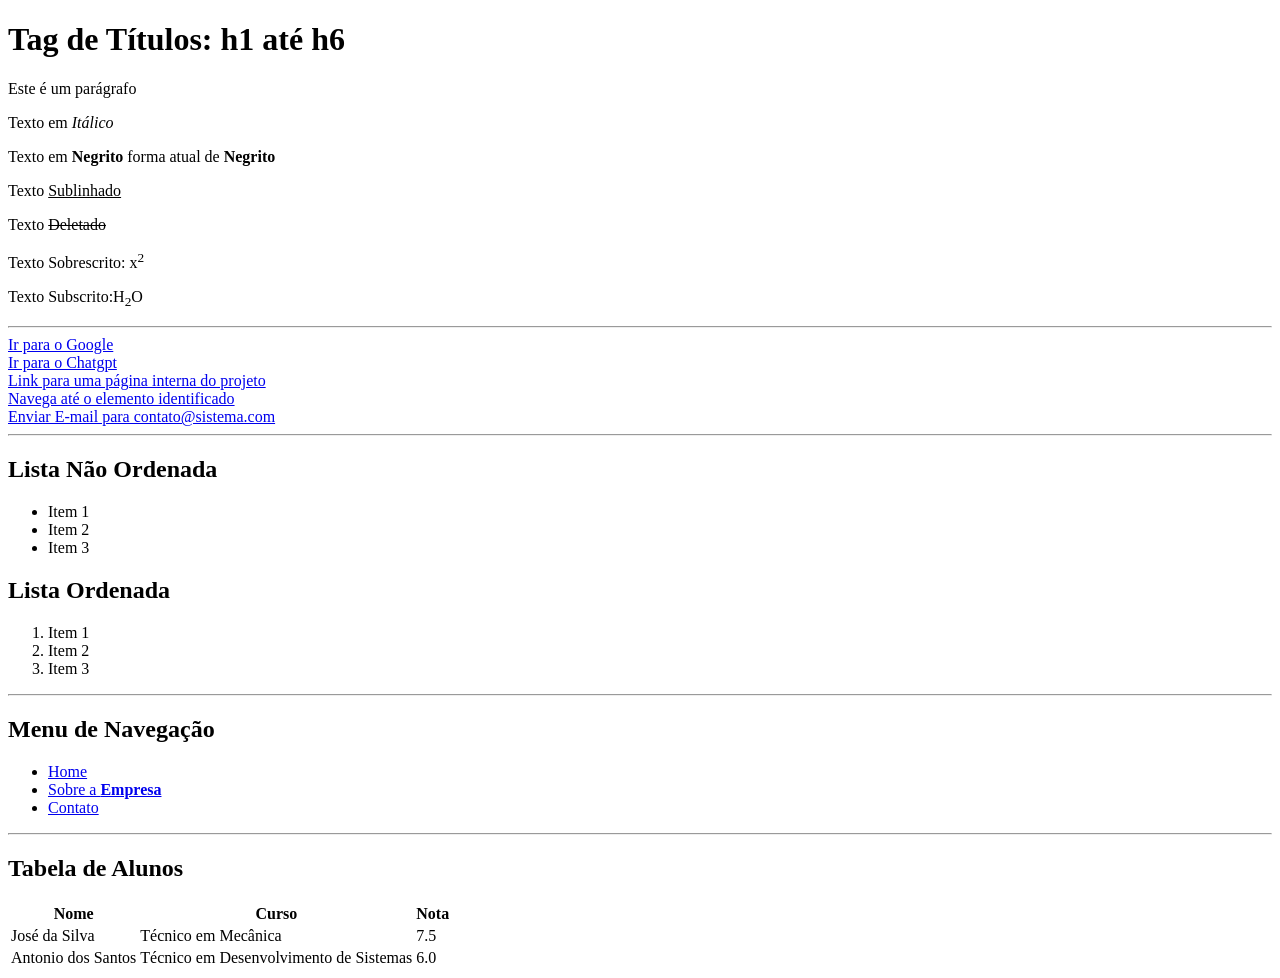
<file: Ativ - HTML/index.html>
<!DOCTYPE html>
<html lang="pt-br">
<head>
    <meta charset="UTF-8">
    <meta name="viewport" content="width=device-width, initial-scale=1.0">
    <title>HTML Básico</title>
</head>
<body>
    <!-- Comentário -->
    <h1 id="id-elemento">Tag de Títulos: h1 até h6</h1>
    <p>Este é um parágrafo</p> 

    <p>Texto em <i>Itálico</i></p>
    <p>Texto em <b>Negrito</b> forma atual de <strong>Negrito</strong></p>
    <p>Texto <u>Sublinhado</u></p>

    <p>Texto <del>Deletado</del></p>
    <p>Texto Sobrescrito: x<sup>2</sup></p>
    <p>Texto Subscrito:H<sub>2</sub>O </p>

    <hr />

    <a href="https://www.google.com">Ir para o Google</a> <br />
    <a href="https://www.chatgpt.com" target="_blank">Ir para o Chatgpt</a> <br />
    <a href="minha_pagina.html">Link para uma página interna do projeto</a> <br />

    <a href="#id-elemento">Navega até o elemento identificado</a> <br />
    <a href="mailto:contato@sistema.com">Enviar E-mail para contato@sistema.com</a>

    <hr />

    <h2>Lista Não Ordenada</h2>
    <ul>
        <li>Item 1</li>
        <li>Item 2</li>
        <li>Item 3</li>
    </ul>

    <h2>Lista Ordenada</h2>
    <ol>
        <li>Item 1</li>
        <li>Item 2</li>
        <li>Item 3</li>
    </ol>

    <hr />

    <h2>Menu de Navegação</h2>
    <ul>
        <li>
            <a href="#">Home</a>
        </li>
        <li>
            <a href="#">Sobre a <strong>Empresa</strong></a>
        </li>
        <li>
            <a href="contato.html">Contato</a>
        </li>
    </ul>

    <hr />

    <h2>Tabela de Alunos</h2>
    <table>
        <thead>
            <tr> <!-- <tr> Table Row: Linha da Tabela -->
                <th>Nome</th> <!-- <th> Table Head: refere-se a uma célula de cabeçalho -->
                <th>Curso</th>
                <th>Nota</th>
            </tr>
        </thead>
        <tbody>
            <tr> 
                <td>José da Silva</td> <!-- <td> Table Data: refere-se a uma célula -->
                <td>Técnico em Mecânica</td>
                <td>7.5</td>
            </tr>
            <tr> 
                <td>Antonio dos Santos</td> 
                <td>Técnico em Desenvolvimento de Sistemas</td>
                <td>6.0</td>
            </tr>
        </tbody>
    </table>

</body>
</html>
</file>
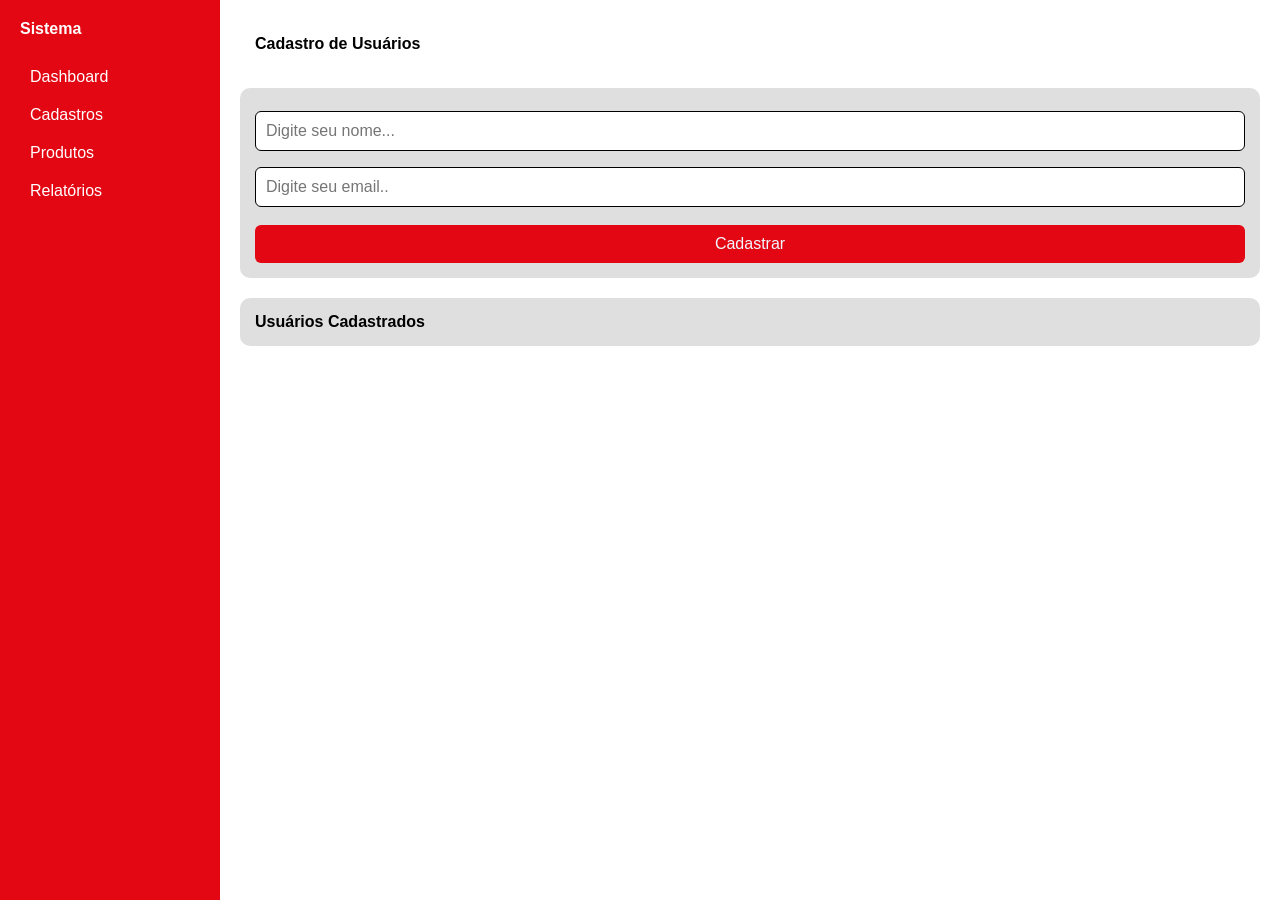
<file: Ativiade-HTML/index.html>
<!doctype html>
<html lang="pt-br">
  <head>
    <meta charset="UTF-8" />
    <meta name="viewport" content="width=device-width, initial-scale=1.0" />
    <title>Mini Sistema</title>
    <link rel="stylesheet" href="CSS/style.css" />
  </head>
  <body>
    <div class="container">
      <!-- SIDEBAR -->
      <aside class="sidebar">
        <h2>Sistema</h2>
        <a href="index.html">Dashboard</a>
        <a href="index.html">Cadastros</a>
        <a href="produtos.html">Produtos</a>
        <a href="#">Relatórios</a>
      </aside>

      <!-- CONTEÚDO -->
      <main class="content">
        <header class="topbar">
          <h1>Cadastro de Usuários</h1>
        </header>

        <!-- FORMULARIO DE CADASTRO -->
        <section class="card">
          <form onsubmit="cadastrar(event)">
            <input type="text" id="nome" placeholder="Digite seu nome..." />
            <input type="email" id="email" placeholder="Digite seu email.." />
            <button type="submit">Cadastrar</button>
          </form>
        </section>

        <!-- LISTA DE USUARIOS CADASTRADOS -->
        <section class="card">
          <h2>Usuários Cadastrados</h2>
          <ul id="lista">
          </ul>
        </section>
      </main>
    </div>

    <script src="JS/script.js"></script>
  </body>
</html>
</file>
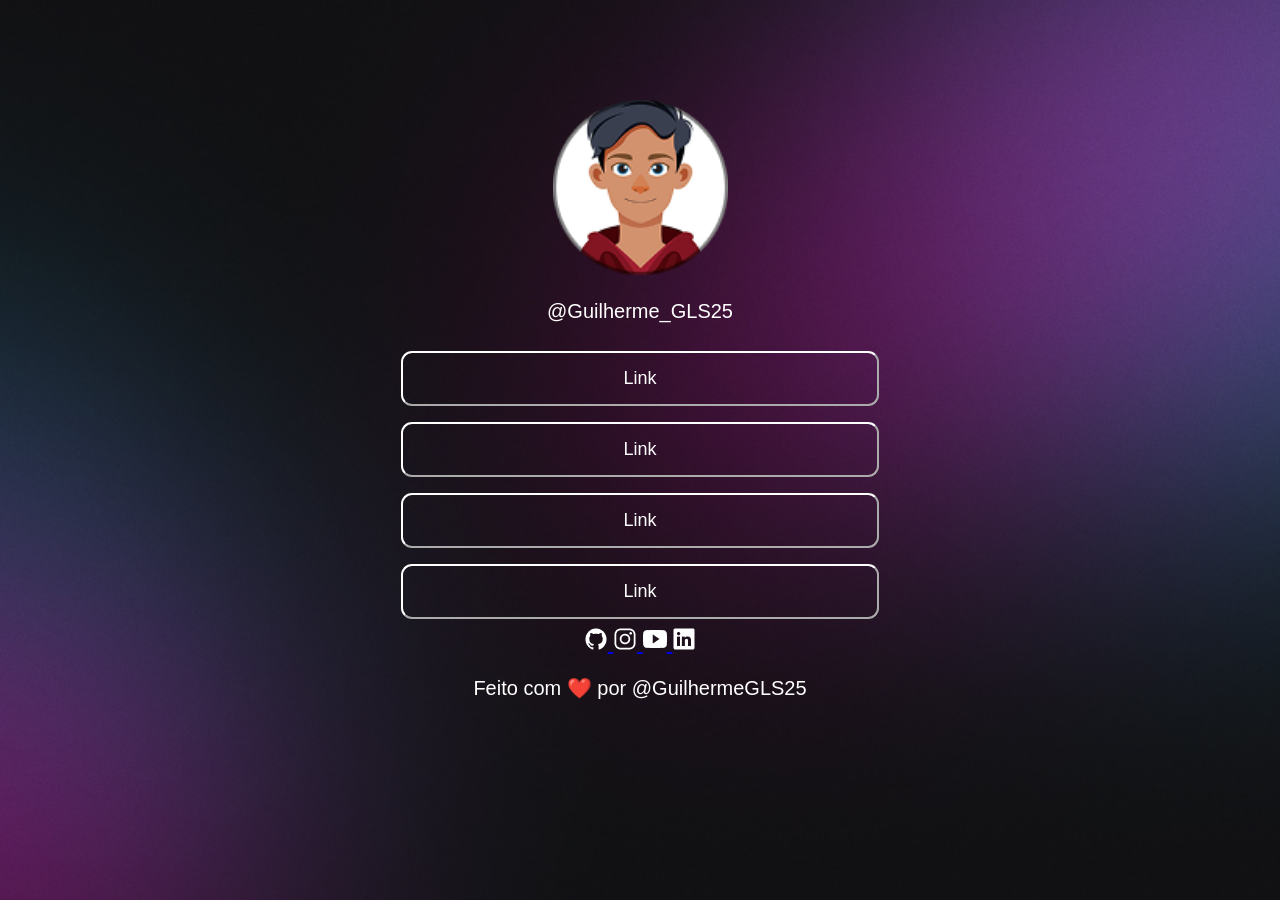
<file: DevLinks/index.html>
<!DOCTYPE html>
<html lang="pt-br">

<head>
    <meta charset="UTF-8">
    <meta name="viewport" content="width=device-width, initial-scale=1.0">
    <title> Dev - Links </title>
    <link rel="stylesheet" href="CSS/style.css">
</head>

<body>
    <style>
        body {
            background-image: url('IMG/bg-desktop.jpg');
            background-size: cover;
            background-repeat: no-repeat;
        }
    </style>
    <header>
        <img src="IMG/Theme=Light mode.png" width="175" height="175">
        <p style="color: white;"> @Guilherme_GLS25 </p>

        <div id="button">

            <button type="button"
                style="padding: 15px 220px; font-size: 18px; margin: 8px; border-radius: 11px; background-color: transparent; border-color: white; color: white; cursor: pointer">
                Link </button>
            <br>

            <button type="button"
                style="padding: 15px 220px; font-size: 18px; margin: 8px; border-radius: 11px; background-color: transparent; border-color: white; color: white; cursor: pointer">
                Link </button>
            <br>

            <button type="button"
                style="padding: 15px 220px; font-size: 18px; margin: 8px; border-radius: 11px; background-color: transparent; border-color: white; color: white; cursor: pointer">
                Link </button>
            <br>

            <button type="button"
                style="padding: 15px 220px; font-size: 18px; margin: 8px; border-radius: 11px; background-color: transparent; border-color: white; color: white; cursor: pointer;">
                Link </button>
            <br>

        </div>


        <div id="icons">

            <a href="https://github.com/GuilhermeLS25">
                <img src="IMG/GitHub.png">
            </a>
            <a href="https://instagram.com">
                <img src="IMG/Instagram.png">
            </a>
            <a href="https://youtube.com">
                <img src="IMG/YouTube.png">
            </a>
            <a href="https://linkedin.com">
                <img src="IMG/LinkedIn.png">
            </a>

        </div>

        <p style="color: white;"> Feito com ❤️ por @GuilhermeGLS25 </p>

    </header>
</body>

</html>
</file>
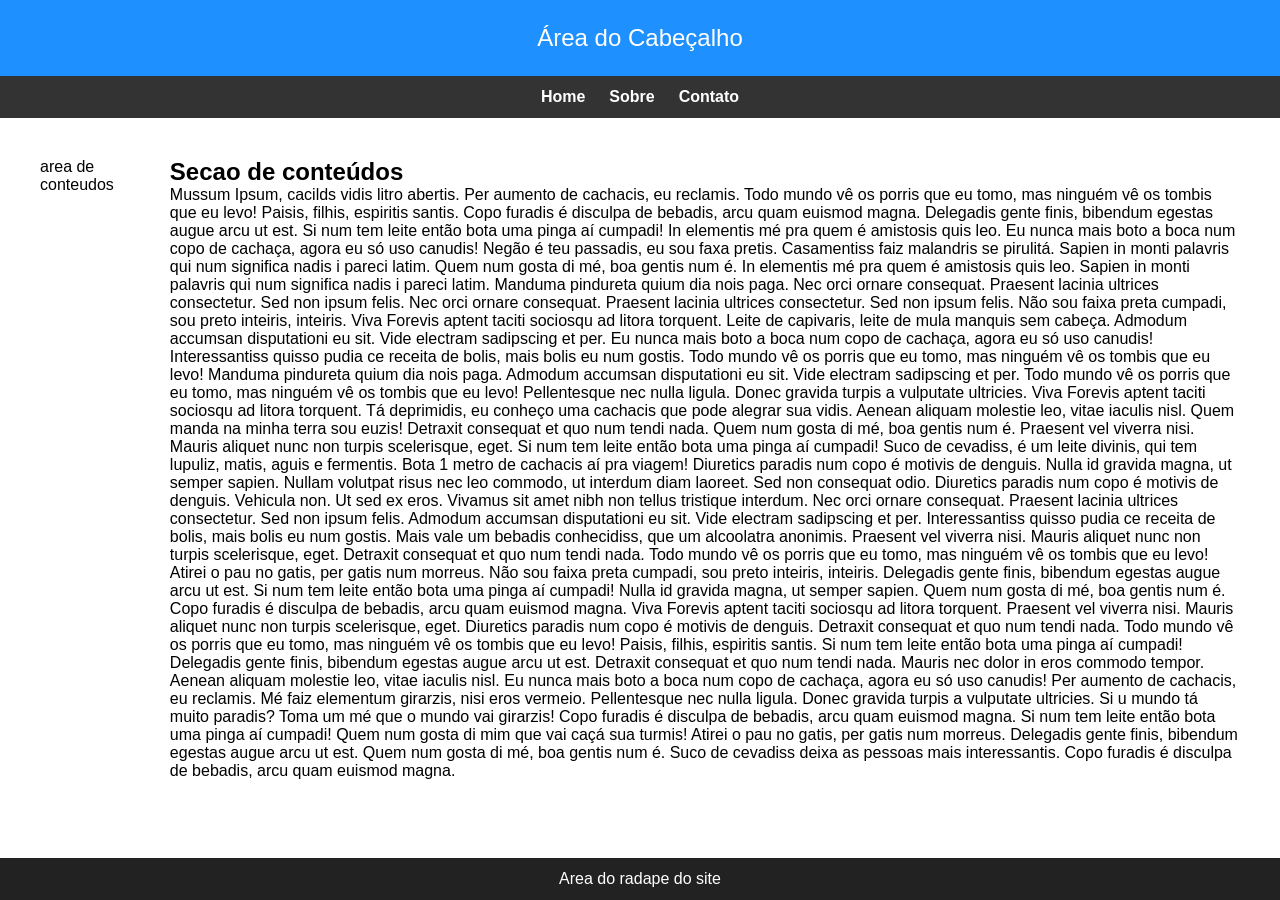
<file: HTML - Intermediario/index.html>
<!DOCTYPE html>
<html lang="pt-br">

<head>
    <meta charset="UTF-8">
    <meta name="viewport" content="width=device-width, initial-scale=1.0">
    <title> HTML intermediario </title>
    <link rel="stylesheet" href="CSS/estilos.css">
</head>

<body>
    <header>
        Área do Cabeçalho
    </header>

    <nav>
        <a href="#"> Home </a>
        <a href="#"> Sobre </a>
        <a href="#"> Contato </a>
    </nav>

    <main><!-- tag semantica para os conteudos da Página-->

        <aside>
            area de conteudos
        </aside>

        <section>
            <h1>
                Secao de conteúdos
            </h1>
            <p>
                Mussum Ipsum, cacilds vidis litro abertis.  Per aumento de cachacis, eu reclamis. Todo mundo vê os porris que eu tomo, mas ninguém vê os tombis que eu levo! Paisis, filhis, espiritis santis. Copo furadis é disculpa de bebadis, arcu quam euismod magna.

                Delegadis gente finis, bibendum egestas augue arcu ut est. Si num tem leite então bota uma pinga aí cumpadi! In elementis mé pra quem é amistosis quis leo. Eu nunca mais boto a boca num copo de cachaça, agora eu só uso canudis!

                Negão é teu passadis, eu sou faxa pretis. Casamentiss faiz malandris se pirulitá. Sapien in monti palavris qui num significa nadis i pareci latim. Quem num gosta di mé, boa gentis num é.

                In elementis mé pra quem é amistosis quis leo. Sapien in monti palavris qui num significa nadis i pareci latim. Manduma pindureta quium dia nois paga. Nec orci ornare consequat. Praesent lacinia ultrices consectetur. Sed non ipsum felis.

                Nec orci ornare consequat. Praesent lacinia ultrices consectetur. Sed non ipsum felis. Não sou faixa preta cumpadi, sou preto inteiris, inteiris. Viva Forevis aptent taciti sociosqu ad litora torquent. Leite de capivaris, leite de mula manquis sem cabeça.

                Admodum accumsan disputationi eu sit. Vide electram sadipscing et per. Eu nunca mais boto a boca num copo de cachaça, agora eu só uso canudis! Interessantiss quisso pudia ce receita de bolis, mais bolis eu num gostis. Todo mundo vê os porris que eu tomo, mas ninguém vê os tombis que eu levo!

                Manduma pindureta quium dia nois paga. Admodum accumsan disputationi eu sit. Vide electram sadipscing et per. Todo mundo vê os porris que eu tomo, mas ninguém vê os tombis que eu levo! Pellentesque nec nulla ligula. Donec gravida turpis a vulputate ultricies.

                Viva Forevis aptent taciti sociosqu ad litora torquent. Tá deprimidis, eu conheço uma cachacis que pode alegrar sua vidis. Aenean aliquam molestie leo, vitae iaculis nisl. Quem manda na minha terra sou euzis!

                Detraxit consequat et quo num tendi nada. Quem num gosta di mé, boa gentis num é. Praesent vel viverra nisi. Mauris aliquet nunc non turpis scelerisque, eget. Si num tem leite então bota uma pinga aí cumpadi!

                Suco de cevadiss, é um leite divinis, qui tem lupuliz, matis, aguis e fermentis. Bota 1 metro de cachacis aí pra viagem! Diuretics paradis num copo é motivis de denguis. Nulla id gravida magna, ut semper sapien.

                Nullam volutpat risus nec leo commodo, ut interdum diam laoreet. Sed non consequat odio. Diuretics paradis num copo é motivis de denguis. Vehicula non. Ut sed ex eros. Vivamus sit amet nibh non tellus tristique interdum. Nec orci ornare consequat. Praesent lacinia ultrices consectetur. Sed non ipsum felis.

                Admodum accumsan disputationi eu sit. Vide electram sadipscing et per. Interessantiss quisso pudia ce receita de bolis, mais bolis eu num gostis. Mais vale um bebadis conhecidiss, que um alcoolatra anonimis. Praesent vel viverra nisi. Mauris aliquet nunc non turpis scelerisque, eget.

                Detraxit consequat et quo num tendi nada. Todo mundo vê os porris que eu tomo, mas ninguém vê os tombis que eu levo! Atirei o pau no gatis, per gatis num morreus. Não sou faixa preta cumpadi, sou preto inteiris, inteiris.

                Delegadis gente finis, bibendum egestas augue arcu ut est. Si num tem leite então bota uma pinga aí cumpadi! Nulla id gravida magna, ut semper sapien. Quem num gosta di mé, boa gentis num é.

                Copo furadis é disculpa de bebadis, arcu quam euismod magna. Viva Forevis aptent taciti sociosqu ad litora torquent. Praesent vel viverra nisi. Mauris aliquet nunc non turpis scelerisque, eget. Diuretics paradis num copo é motivis de denguis.

                Detraxit consequat et quo num tendi nada. Todo mundo vê os porris que eu tomo, mas ninguém vê os tombis que eu levo! Paisis, filhis, espiritis santis. Si num tem leite então bota uma pinga aí cumpadi!

                Delegadis gente finis, bibendum egestas augue arcu ut est. Detraxit consequat et quo num tendi nada. Mauris nec dolor in eros commodo tempor. Aenean aliquam molestie leo, vitae iaculis nisl. Eu nunca mais boto a boca num copo de cachaça, agora eu só uso canudis!

                Per aumento de cachacis, eu reclamis. Mé faiz elementum girarzis, nisi eros vermeio. Pellentesque nec nulla ligula. Donec gravida turpis a vulputate ultricies. Si u mundo tá muito paradis? Toma um mé que o mundo vai girarzis!

                Copo furadis é disculpa de bebadis, arcu quam euismod magna. Si num tem leite então bota uma pinga aí cumpadi! Quem num gosta di mim que vai caçá sua turmis! Atirei o pau no gatis, per gatis num morreus.

                Delegadis gente finis, bibendum egestas augue arcu ut est. Quem num gosta di mé, boa gentis num é. Suco de cevadiss deixa as pessoas mais interessantis. Copo furadis é disculpa de bebadis, arcu quam euismod magna.
            </p>
            
        </section>

    </main>

    <footer>
        Area do radape do site
    </footer>

</body>

</html>
</file>
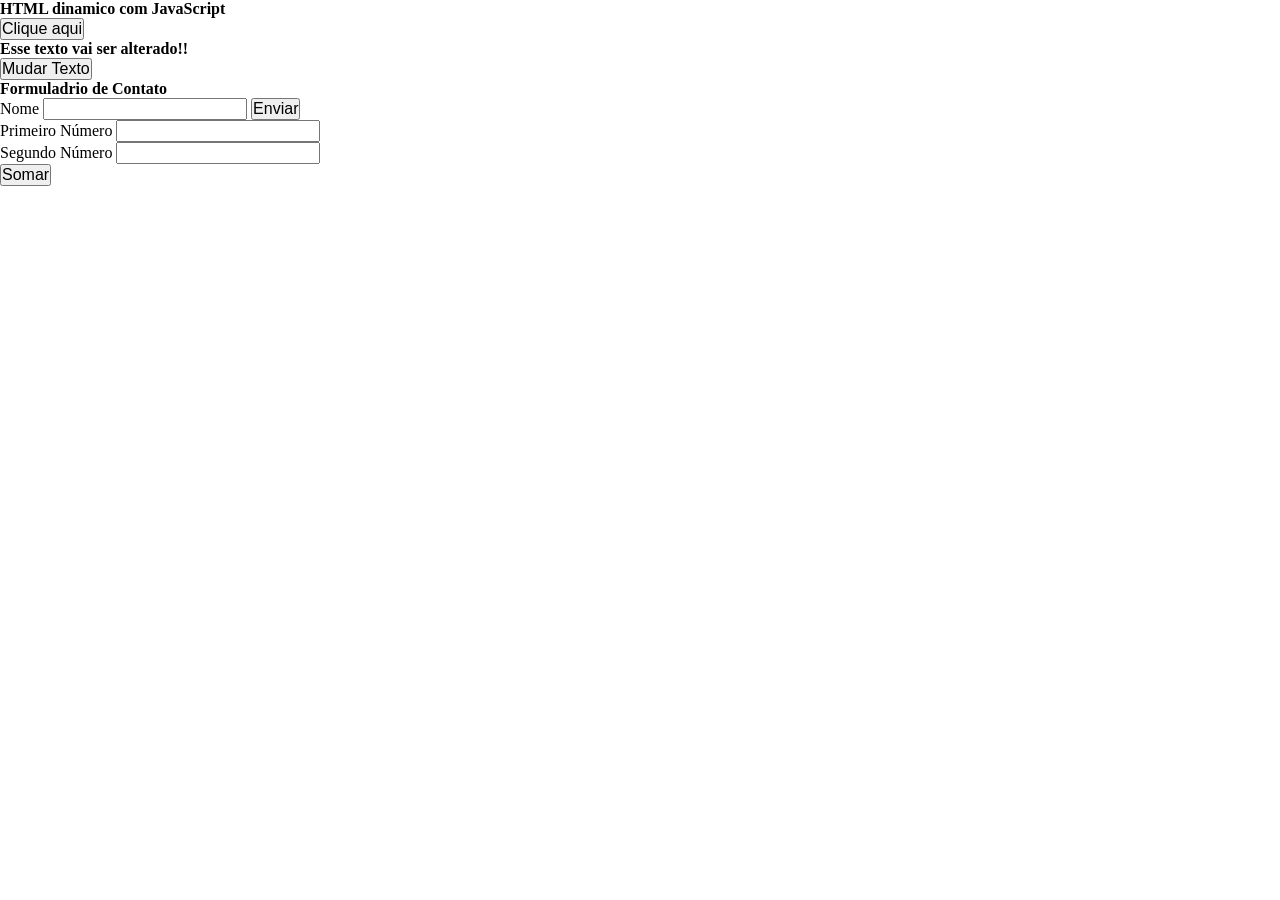
<file: HTML-JS/index.html>
<!DOCTYPE html>
<html lang="pt-br">

<head>
    <meta charset="UTF-8">
    <meta name="viewport" content="width=device-width, initial-scale=1.0">
    <title> HTML Dinamico </title>
    <link rel="stylesheet" href="CSS/style.css">
</head>

<body>

    <h1> HTML dinamico com JavaScript </h1>
    <button id="btn" onclick="OlaMundo()"> Clique aqui </button>

    <h1 id="texto"> Esse texto vai ser alterado!! </h1>
    <button onclick="mudarTexto()"> Mudar Texto </button>

    <h3> Formuladrio de Contato </h3>

    <form>
        <Label for="nome"> Nome </Label>
        <input type="text" id="nome" name="nome">

        <button onclick="enviarNome()"> Enviar </button>
    </form>

    <form>
        <label> Primeiro Número </label>
        <input type="number" id="n1" name="n1">
        <br>

        <label> Segundo Número </label>
        <input type="number" id="n2" name="n2">
        <br>

        <button onclick="somar()"> Somar </button>

        <p></p>
    </form>
    <!-- Script vai sempre no final do body -->
    <script src="JS/script.js"></script>
</body>

</html>
</file>
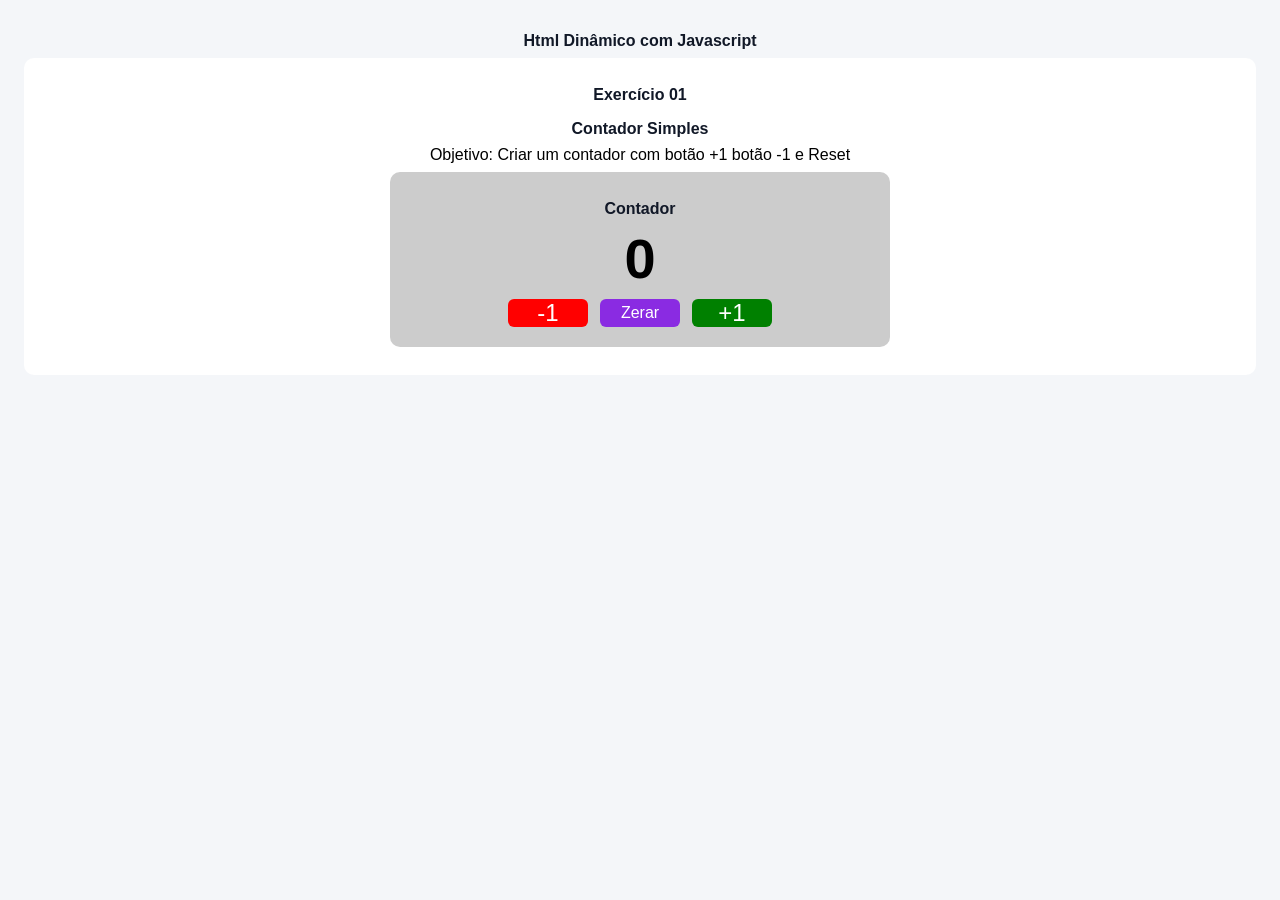
<file: JavaScript/index.html>
<!doctype html>
<html lang="pt-br">
  <head>
    <meta charset="UTF-8" />
    <meta name="viewport" content="width=device-width, initial-scale=1.0" />
    <title>Javascript | Html Dinamico</title>
    <link rel="stylesheet" href="CSS/style.css" />
  </head>
  <body>
    <h1>Html Dinâmico com Javascript</h1>

    <div class="card">
      <h2>Exercício 01</h2>
      <h3>Contador Simples</h3>
      <p>
        <span>Objetivo:</span>
        Criar um contador com botão +1 botão -1 e Reset
      </p>

      <div id="ex01">
        <h3>Contador</h3>
        <p id="contador">0</p>
        <div class="grupo-botoes">
          <button id="btn-menos" onclick="diminuir()"> -1 </button>
          <button id="btn-zerar" onclick="zerar()"> Zerar </button>
          <button id="btn-mais" onclick="adicionar()"> +1 </button>
        </div>
      </div>
    </div>

    <script src="JS/script.js"></script>
  </body>
</html>
</file>
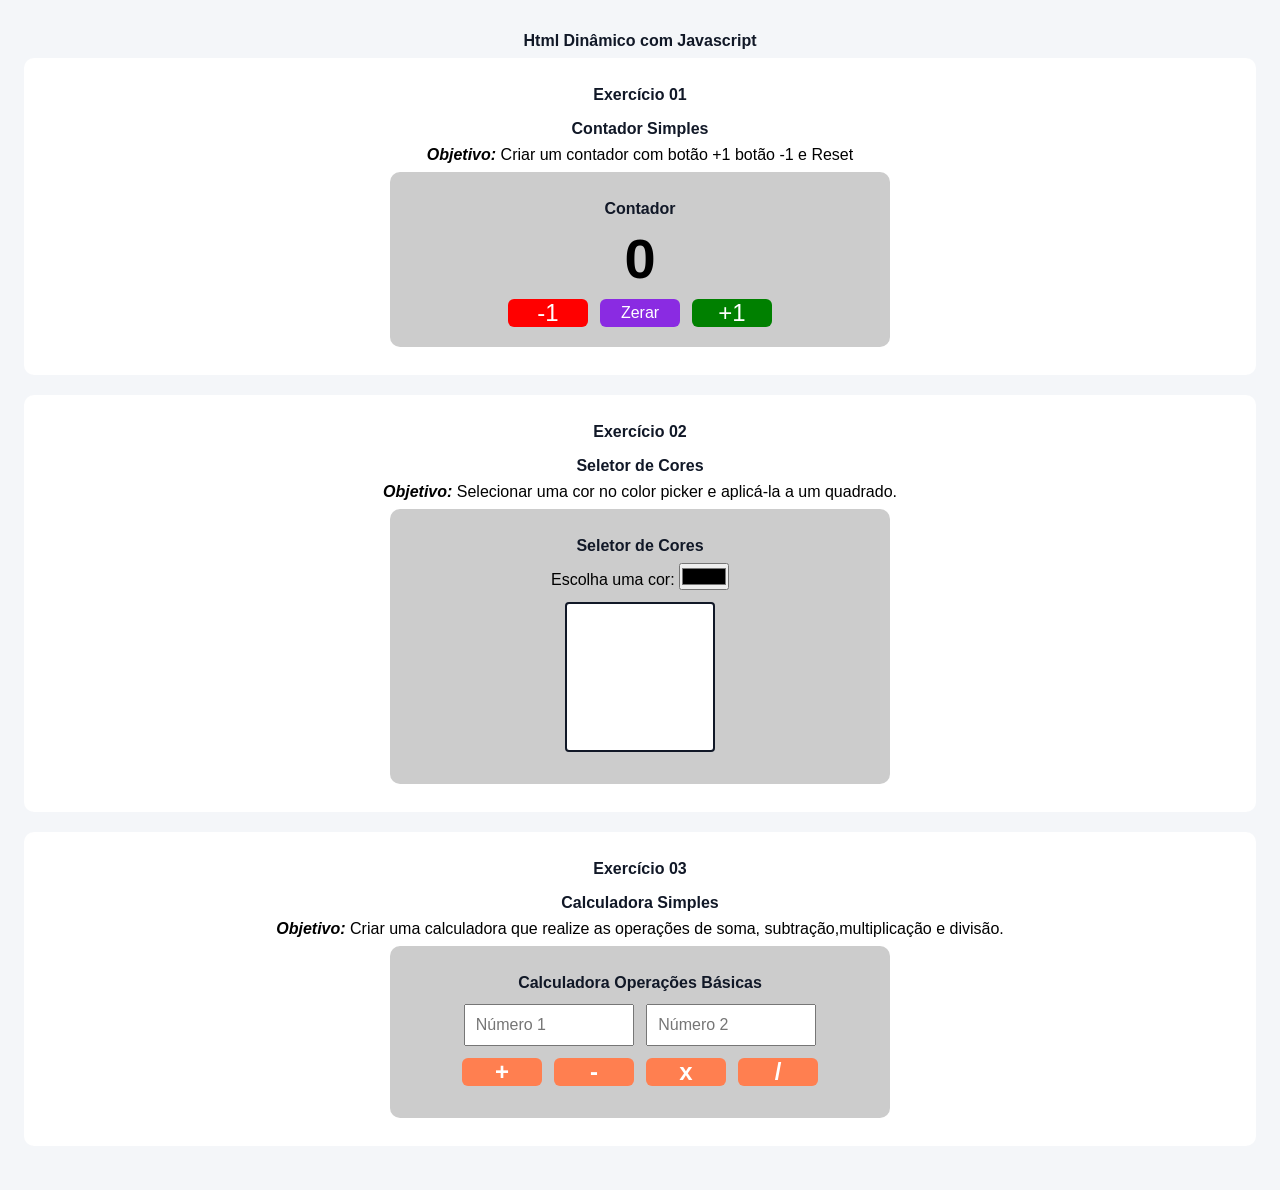
<file: HTML/Execicios/index.html>
<!doctype html>
<html lang="pt-br">

<head>
  <meta charset="UTF-8" />
  <meta name="viewport" content="width=device-width, initial-scale=1.0" />
  <title>Javascript | Html Dinamico</title>
  <link rel="stylesheet" href="CSS/style.css" />
</head>

<body>
  <h1>Html Dinâmico com Javascript</h1>

  <div class="card">
    <h2>Exercício 01</h2>
    <h3>Contador Simples</h3>
    <p>
      <span>Objetivo:</span>
      Criar um contador com botão +1 botão -1 e Reset
    </p>

    <div class="exercicio">
      <h3>Contador</h3>
      <p id="contador">0</p>
      <div class="grupo-botoes">
        <button id="btn-menos" onclick="diminuir()">-1</button>
        <button id="btn-zerar" onclick="zerar()">Zerar</button>
        <button id="btn-mais" onclick="adicionar()">+1</button>
      </div>
    </div>
  </div>

  <div class="card">
    <h2>Exercício 02</h2>
    <h3>Seletor de Cores</h3>
    <p>
      <span>Objetivo:</span>
      Selecionar uma cor no color picker e aplicá-la a um quadrado.
    </p>
    <div class="exercicio">
      <h3>Seletor de Cores</h3>

      <label>Escolha uma cor:</label>
      <input type="color" id="colorPicker" placeholder="Selecione uma cor.." oninput="mudarCor()" />
      <div id="quadrado"></div>
    </div>
  </div>

  <div class="card">
    <h2>Exercício 03</h2>
    <h3>Calculadora Simples</h3>
    <p>
      <span>Objetivo:</span>
      Criar uma calculadora que realize as operações de soma,
      subtração,multiplicação e divisão.
    </p>
    <div class="exercicio">
      <h3>Calculadora Operações Básicas</h3>
      <input type="number" id="num1" placeholder="Número 1" />
      <input type="number" id="num2" placeholder="Número 2" />
      <div class="grupo-botoes">
        <button id="btn-soma" onclick="somar()">+</button>
        <button id="btn-subtracao" onclick="subtrair()">-</button>
        <button id="btn-multiplicacao" onclick="multiplicar()">x</button>
        <button id="btn-divisao" onclick="dividir()">/</button>
      </div>
      <p id="resultado"></p>
    </div>
  </div>

  <script src="JS/script.js"></script>
</body>

</html>
</file>
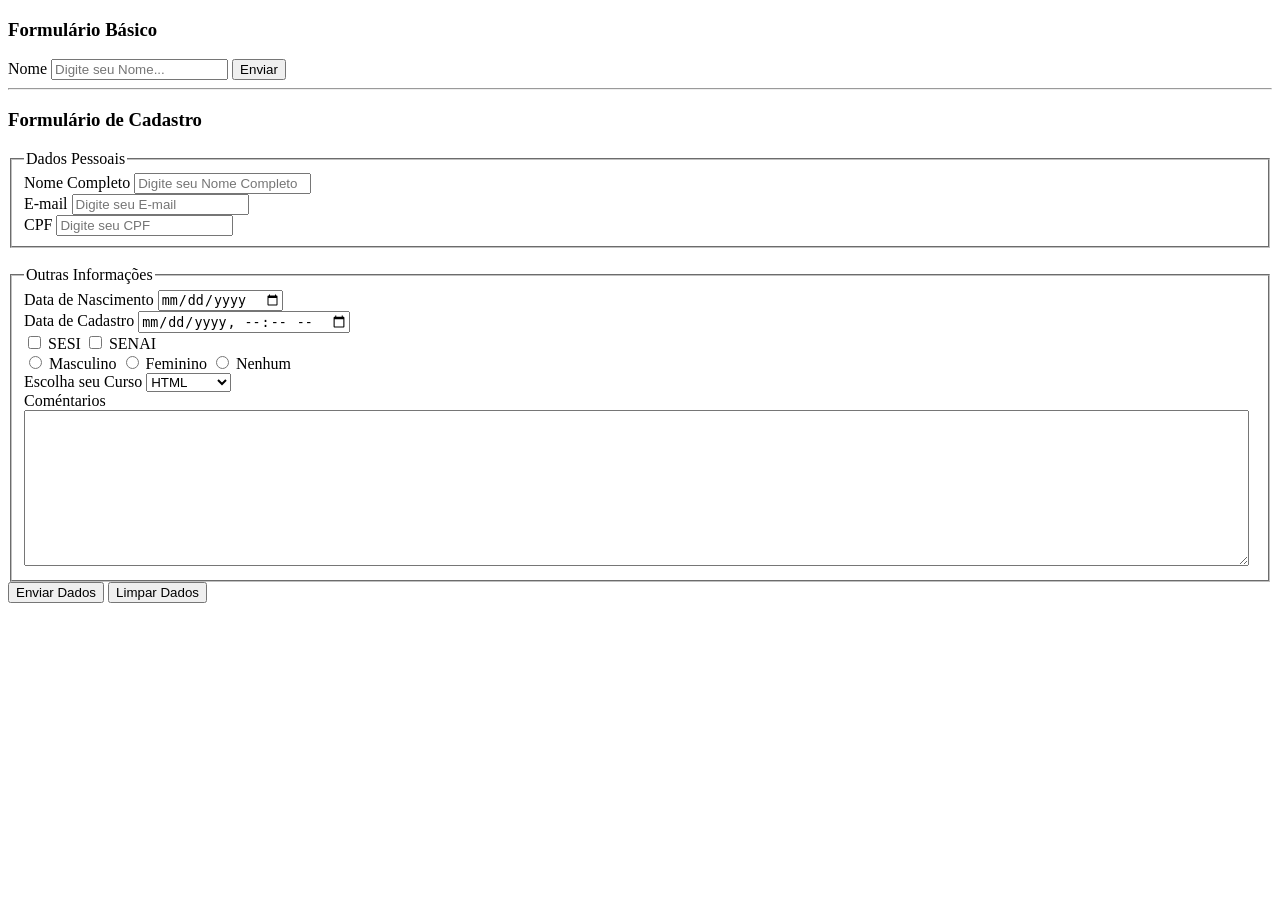
<file: Ativ - HTML/contato.html>
<!DOCTYPE html>
<html lang="en">
<head>
    <meta charset="UTF-8">
    <meta name="viewport" content="width=device-width, initial-scale=1.0">
    <title>Document</title>
</head>
<body>
    <h3> Formulário Básico</h3>
    <form method="get" action="contato.html">
        <label> Nome </label>
        <input type="text" name="nome" placeholder="Digite seu Nome..." />

        <input type="submit" value="Enviar"> <!-- Botão de Envio -->
    </form>

    <hr />
    <h3> Formulário de Cadastro </h3>

    <form method="get" action="#">

        <fieldset>

            <legend> Dados Pessoais </legend>

            <label for="NomeCompleto"> Nome Completo </label>
            <input type="text" name="NomeCompleto" placeholder="Digite seu Nome Completo" />
            <br />

            <label for="email"> E-mail </label>
            <input type="email" name="email" placeholder="Digite seu E-mail"/>
            <br>

            <label for="cpf"> CPF </label>
            <input type="number" name="cpf" placeholder="Digite seu CPF"/>
            <br>

        </fieldset>
        <br>    
        <fieldset>  
            <legend>Outras Informações</legend>

            <label for="DataNascimento"> Data de Nascimento </label>
            <input type="date" name="DataNascimento" />
            <br/>

            <label for="DataCadastro"> Data de Cadastro </label>
            <input type="datetime-local" name="DataCadastro" />
            <br/>

            <input type="checkbox" name="escolasesi" />
            <label for="escolasesi"> SESI </label>

            <input type="checkbox" name="escolasenai" />
            <label for="escolasenai"> SENAI </label>

            <br/>

            <input type="radio" name="sexo">
            <label for="radio"> Masculino </label>

            <input type="radio" name="sexo">
            <label for="radio"> Feminino </label>

            <input type="radio" name="sexo">
            <label for="radio"> Nenhum </label>
            <br />

            <label for="curso"> Escolha seu Curso </label>
            <select>

                <option value="0"> HTML </option>
                <option value="1"> CSS </option>
                <option value="2"> JavaScript </option>

            </select>
            <br />

            <label for="comentarios"> Coméntarios </label>
            <textarea name="comentarios" placeholder="Digite seu Coméntario..." rows="10" cols="150"> </textarea>

        </fieldset>

        <Button type="submit"> Enviar Dados </Button>
        <Button type="reset"> Limpar Dados </Button>

    </form>

</body>
</html>
</file>
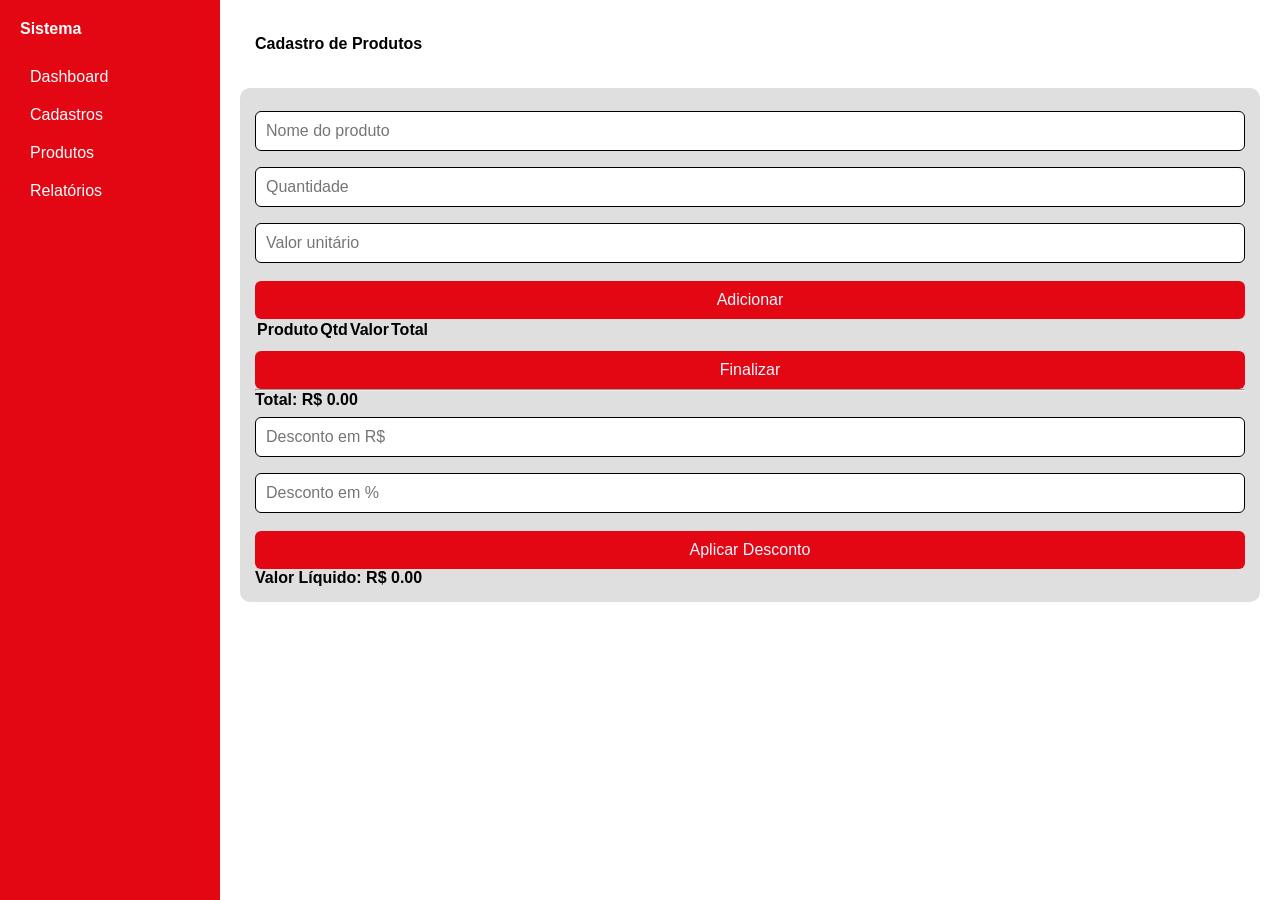
<file: Ativiade-HTML/produtos.html>
<!doctype html>
<html lang="pt-br">

<head>
    <meta charset="UTF-8">
    <title>Produtos</title>
    <link rel="stylesheet" href="CSS/style.css">
</head>

<body>

    <div class="container">

        <aside class="sidebar">
            <h2>Sistema</h2>
            <a href="index.html">Dashboard</a>
            <a href="index.html">Cadastros</a>
            <a href="produtos.html">Produtos</a>
            <a href="#">Relatórios</a>
        </aside>

        <main class="content">

            <header class="topbar">
                <h1>Cadastro de Produtos</h1>
            </header>

            <section class="card">
    
                <input type="text" id="produto" placeholder="Nome do produto">

                <input type="number" id="quantidade" placeholder="Quantidade">
       
                <input type="number" id="valor" placeholder="Valor unitário">

                <button onclick="adicionarProduto()">
                    Adicionar
                </button>

                <table id="tabelaProdutos">
                    <thead>
                        <tr>
                            <th>Produto</th>
                            <th>Qtd</th>
                            <th>Valor</th>
                            <th>Total</th>
                        </tr>
                    </thead>

                    <tbody></tbody>
                </table>

                <button onclick="finalizarCompra()">
                    Finalizar
                </button>

                <hr>

                <h3>
                    Total: R$
                    <span id="total">0.00</span>
                </h3>

                <input type="number" id="descontoValor" placeholder="Desconto em R$">

                <input type="number" id="descontoPercentual" placeholder="Desconto em %">

                <button onclick="aplicarDesconto()">
                    Aplicar Desconto
                </button>

                <h2>
                    Valor Líquido:
                    R$ <span id="valorLiquido">0.00</span>
                </h2>

            </section>

        </main>

    </div>

    <script src="JS/script.js"></script>

</body>

</html>
</file>
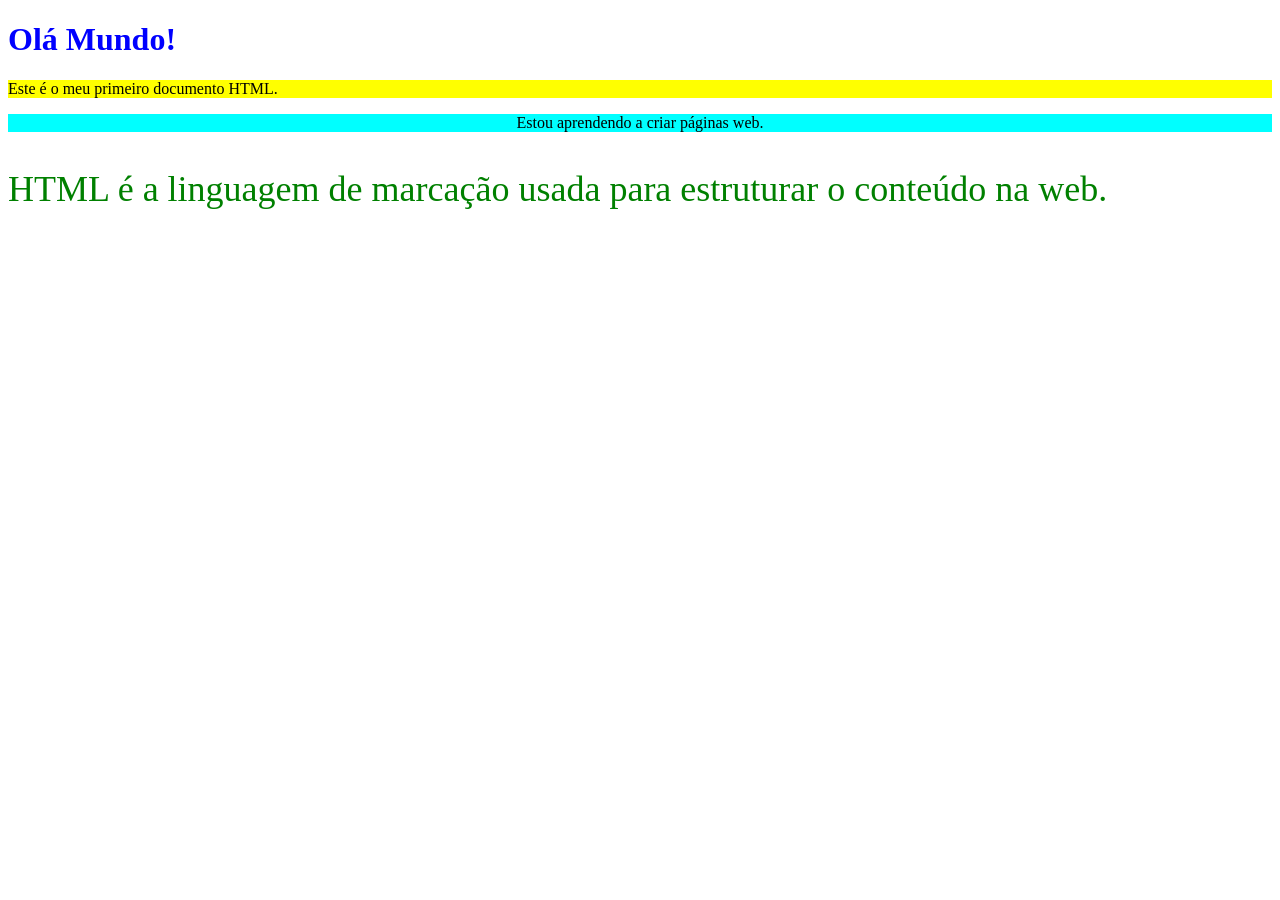
<file: Aulas-HTML/Aula-02.html>
<!doctype html>
<html lang="pt-br">
  <head>
    <meta charset="UTF-8" />
    <meta name="viewport" content="width=device-width, initial-scale=1.0" />
    <title>HTML | Aula 02</title>
  </head>
  <body>
    <h1 style="color: blue">Olá Mundo!</h1>
    <p style="background-color: yellow">
      Este é o meu primeiro documento HTML.
    </p>
    <p style="text-align: center; background-color: cyan">
      Estou aprendendo a criar páginas web.
    </p>
    <p style="font-size: 36px; color: green">
      HTML é a linguagem de marcação usada para estruturar o conteúdo na web.
    </p>
  </body>
</html>
</file>
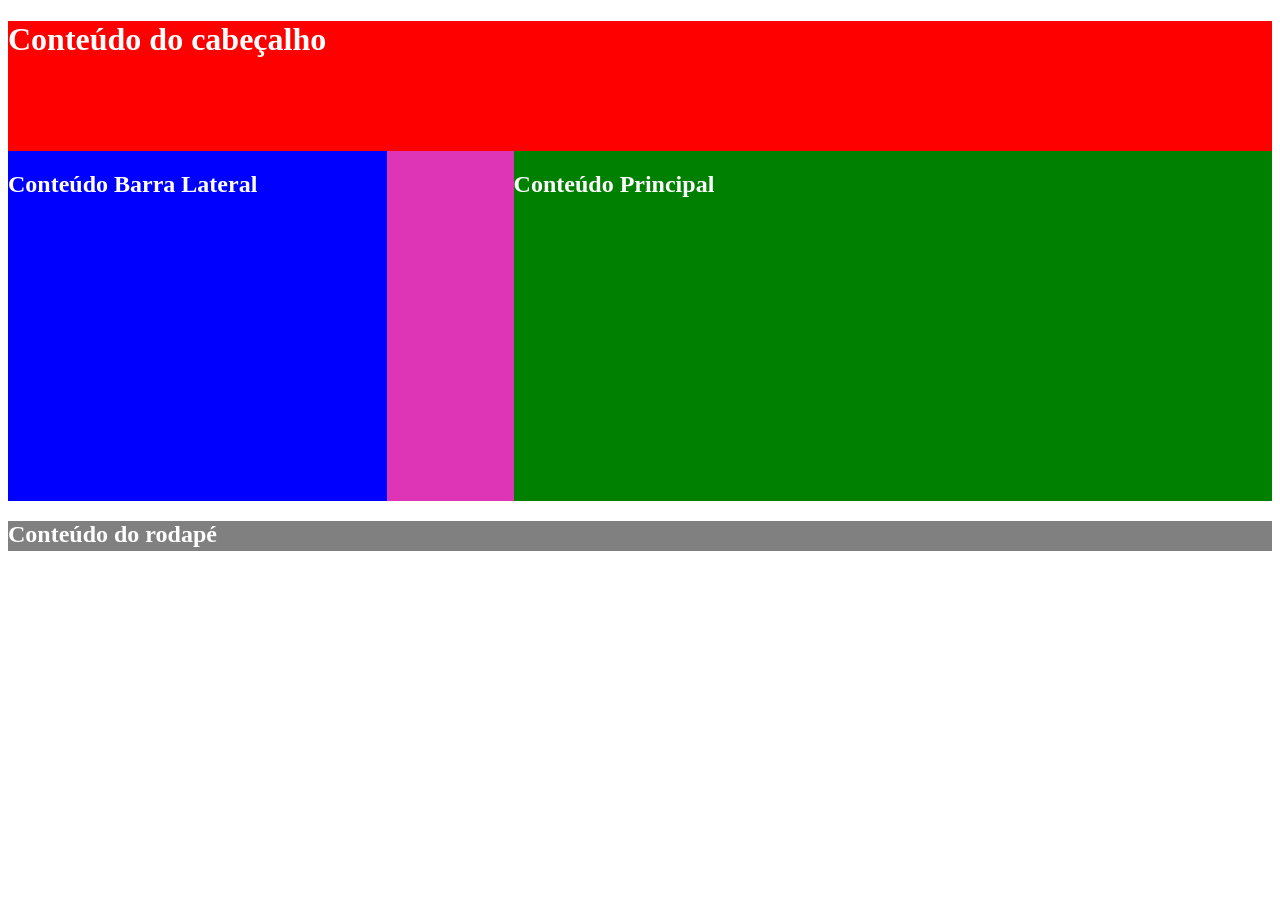
<file: Aulas-HTML/Aula-03.html>
<!doctype html>
<html lang="pt-br">
  <head>
    <meta charset="UTF-8" />
    <meta name="viewport" content="width=device-width, initial-scale=1.0" />
    <title>HTML | Aula 03</title>
    <style>
      .my-text {
        color: white;
      }
      #header {
        background-color: red;
        height: 130px;
      }
      #main{
        background-color: #de35b7; 
        height: 350px;
      }
      #aside{
        background-color: blue;
        height: 100%; 
        width: 30%; 
        float: left;
      }
      #footer{
        background-color: gray; 
        height: 30px;
      }
      #content{
        background-color: green; 
        height: 100%; 
        width: 60%; 
        float: right;
      }
    </style>
  </head>
  <body>
    <div id="header">
      <!-- DIV: Divisão de conteúdo (Vermelho) -->
      <h1 class="my-text">Conteúdo do cabeçalho</h1>
    </div>

    <div id="main">
      <!-- DIV: Divisão de conteúdo (Rosa) -->
      <div id="aside">
        <!-- DIV: Divisão de conteúdo (Azul) -->
        <h2 class="my-text">Conteúdo Barra Lateral</h2>
      </div>

      <div
        id="content">
        <!-- DIV: Divisão de conteúdo (Verde) -->
        <h2 class="my-text">Conteúdo Principal</h2>
      </div>
      
    </div>

    <div id="footer">
      <!-- DIV: Divisão de conteúdo (Cinza) -->
      <h2 class="my-text">Conteúdo do rodapé</h2>
    </div>
  </body>
</html>
</file>
<file: Ativiade-HTML/CSS/style.css>
* {
  margin: 0;
  padding: 0;
  box-sizing: border-box;
  font-size: 16px;
  font-family: "Segoe UI", Tahoma, Geneva, Verdana, sans-serif;
}

body {
  background-color: #ffffffff;
}

.container {
  display: flex;
}

.sidebar {
  width: 220px;
  height: 100dvh;
  background-color: #e30613;
  color: white;
  padding: 20px;
  position: fixed;
}

.sidebar h2 {
  margin-bottom: 20px;
}

.sidebar a {
  display: block;
  color: white;
  text-decoration: none;
  padding: 10px;
  border-radius: 6px;
  transition: 0.3s;
}

.sidebar a:hover {
  background-color: #9a1915;
}

.content {
  margin-left: 220px;
  padding: 20px;
  width: 100%;
}

.topbar {
  background-color: white;
  padding: 15px;
  border-radius: 10px;
  margin-bottom: 20px;
}

.card {
  background-color: #dfdfdf;
  padding: 15px;
  border-radius: 10px;
  margin-bottom: 20px;
}

input {
  width: 100%;
  padding: 10px;
  margin: 8px 0;
  border: 1px solid #000000;
  border-radius: 6px;
}

button {
  background-color: #e30613;
  color: aliceblue;
  padding: 10px;
  width: 100%;
  border-radius: 6px;
  cursor: pointer;
  transition: 0.3s;
  border: none;
  margin-top: 10px;
}

button:hover {
  background-color: #9a1915;
  transform: scale(1.01);
}

li {
  background-color: #e30613;
  padding: 10px;
  margin-top: 8px;
  border-radius: 6px;
  transition: 0.3s;
  color: #dfdfdf;
}

li:hover {
  background-color: #9a1915;
  transform: scale(1.005);
}
</file>
<file: DevLinks/CSS/style.css>
body{
    font-family: Arial, Helvetica, sans-serif;
    font-size: 20px;
    margin: 100px;
    padding: 0px;
    text-align: center;
}
</file>
<file: HTML - Intermediario/CSS/estilos.css>
/* Reset da página https://dontpad.com/ds-jau-sesi */
* {
  margin: 0;
  padding: 0;
  box-sizing: border-box;
}

body {
  font-size: 16px;
  font-family: "Segoe UI", Tahoma, Geneva, Verdana, sans-serif;
  height: 100dvh;
  width: 100%;
}

header {
  background-color: #1e90ff; /* */
  color: #ffffff;
  padding: 24px;
  text-align: center;
  font-size: 24px;
}

/* MENU DE NAVEGAÇÃO*/
nav {
  background-color: #333;
  display: flex;
  justify-content: center;
  gap: 24px;
  padding: 12px;
  position: sticky;
  top: 0;
  z-index: 1000;
}

nav a {
  color: white;
  text-decoration: none;
  font-weight: bold;
}

nav a:hover {
  color: #1e90ff;
  font-style: italic;
}

/* LAYOUT PRINCIPAL // LEIAUTE */
main {
  display: flex;
  gap: 24px;
  padding: 24px;
}

/* LATERAL */
aside {
  width: 25%;
  background-color: white;
  padding: 16px;
  border-radius: 8px;
}

/* CONTEUDO */
section {
  background-color: white;
  padding: 16px;
  border-radius: 8px;
}

/* RODAPÉ */
footer {
  background-color: #222;
  color: white;
  text-align: center;
  padding: 12px;
  position: fixed;
  bottom: 0;
  width: 100%;
}
</file>
<file: HTML-JS/CSS/style.css>
* {
  margin: 0;
  padding: 0;
  box-sizing: border-box;
  font-size: 16px;
}
</file>
<file: JavaScript/CSS/style.css>
* {
  margin: 0;
  padding: 0;
  box-sizing: border-box;
  font-size: 16px;
  font-family: "Segoe UI", Tahoma, Geneva, Verdana, sans-serif;
}

body {
  background-color: #f4f6f9;
  text-align: center;
  padding: 24px;
}

h1,
h2,
h3 {
  color: #111827;
  padding: 8px;
}

/* LAYOUT */
.container {
  display: flex;
}

/* CARD */
.card {
  background-color: white;
  padding: 20px;
  border-radius: 10px;
  margin-bottom: 20px;
}

/* EXERCICIO 01 */
#ex01 {
  background-color: #ccc;
  width: 500px;
  margin: 8px auto;
  padding: 20px;
  border-radius: 10px;
}

#contador {
  font-size: 56px;
  font-weight: bold;
  margin-bottom: 8px;
}

.grupo-botoes {
  display: flex;
  justify-content: center;
  gap: 12px;
}

button {
  width: 80px;
  color: white;
  border-radius: 6px;
  cursor: pointer;
  transition: 0.3s;
  border: none;
  font-size: 24px;
}
#btn-menos {
  background-color: red;
}
#btn-mais {
  background-color: green;
}
#btn-zerar {
  background-color: blueviolet;
  font-size: 16px;
}
</file>
<file: HTML/Execicios/CSS/style.css>
* {
  margin: 0;
  padding: 0;
  box-sizing: border-box;
  font-size: 16px;
  font-family: "Segoe UI", Tahoma, Geneva, Verdana, sans-serif;
}

body {
  background-color: #f4f6f9;
  text-align: center;
  padding: 24px;
}

h1,
h2,
h3 {
  color: #111827;
  padding: 8px;
}

/* LAYOUT */
.container {
  display: flex;
}

/* CARD */
.card {
  background-color: white;
  padding: 20px;
  border-radius: 10px;
  margin-bottom: 20px;
}

/* EXERCICIO 01 */
.exercicio {
  background-color: #ccc;
  width: 500px;
  margin: 8px auto;
  padding: 20px;
  border-radius: 10px;
}

#contador {
  font-size: 56px;
  font-weight: bold;
  margin-bottom: 8px;
}

.grupo-botoes {
  display: flex;
  justify-content: center;
  gap: 12px;
}

button {
  width: 80px;
  color: white;
  border-radius: 6px;
  cursor: pointer;
  transition: 0.3s;
  border: none;
  font-size: 24px;
}
#btn-menos {
  background-color: red;
}
#btn-mais {
  background-color: green;
}
#btn-zerar {
  background-color: blueviolet;
  font-size: 16px;
}

/* EXERCICIO 02 */
#quadrado {
  width: 150px;
  height: 150px;
  border: 2px solid #111827;
  border-radius: 4px;
  margin: 12px auto;
  background-color: white;
}

span {
  font-weight: bold;
  font-style: italic;
}

/* EXERCICIO 03 */

#num1,
#num2 {
  padding: 10px;
  width: 170px;
  margin: 4px;
  margin-bottom: 12px;
}

#btn-soma,
#btn-subtracao,
#btn-multiplicacao,
#btn-divisao {
  background-color: coral;
  font-weight: bolder;
}

#resultado {
  font-size: 32px;
  font-weight: bold;
  margin: 12px auto;
}
</file>
